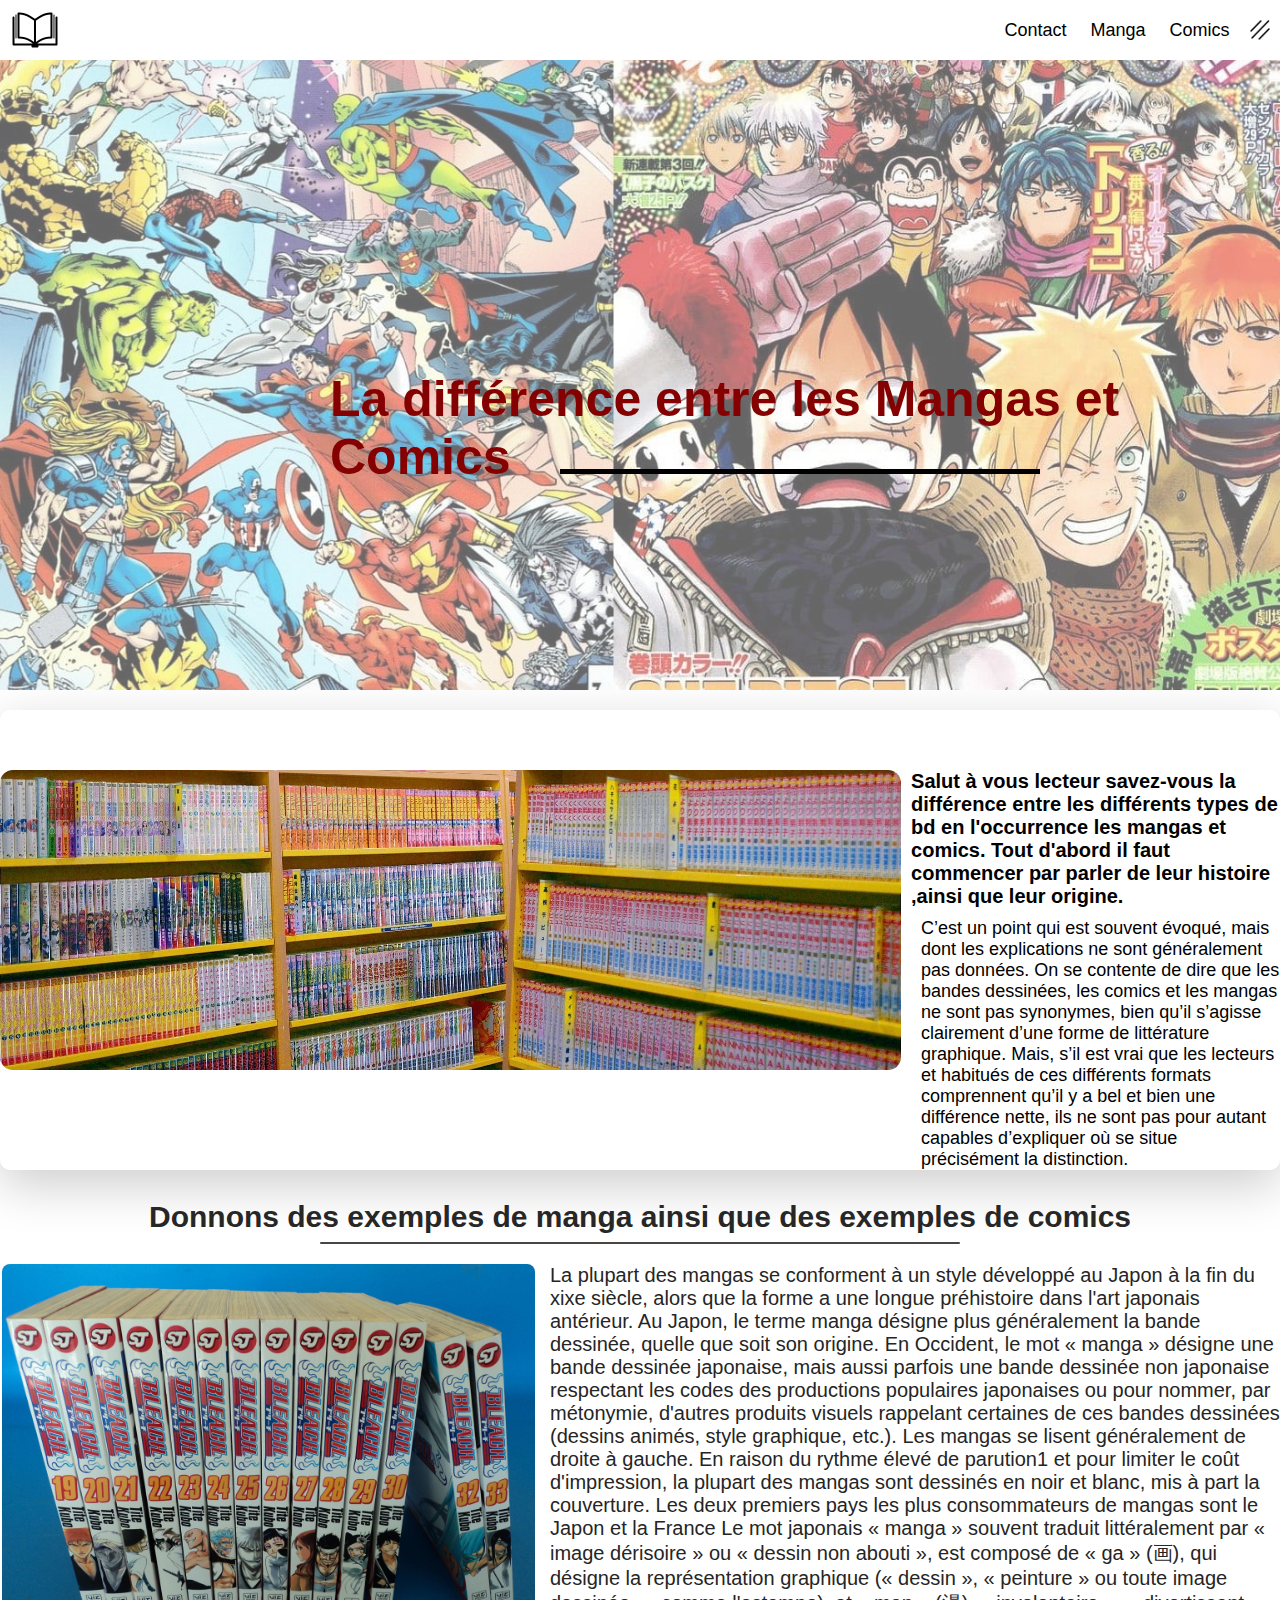
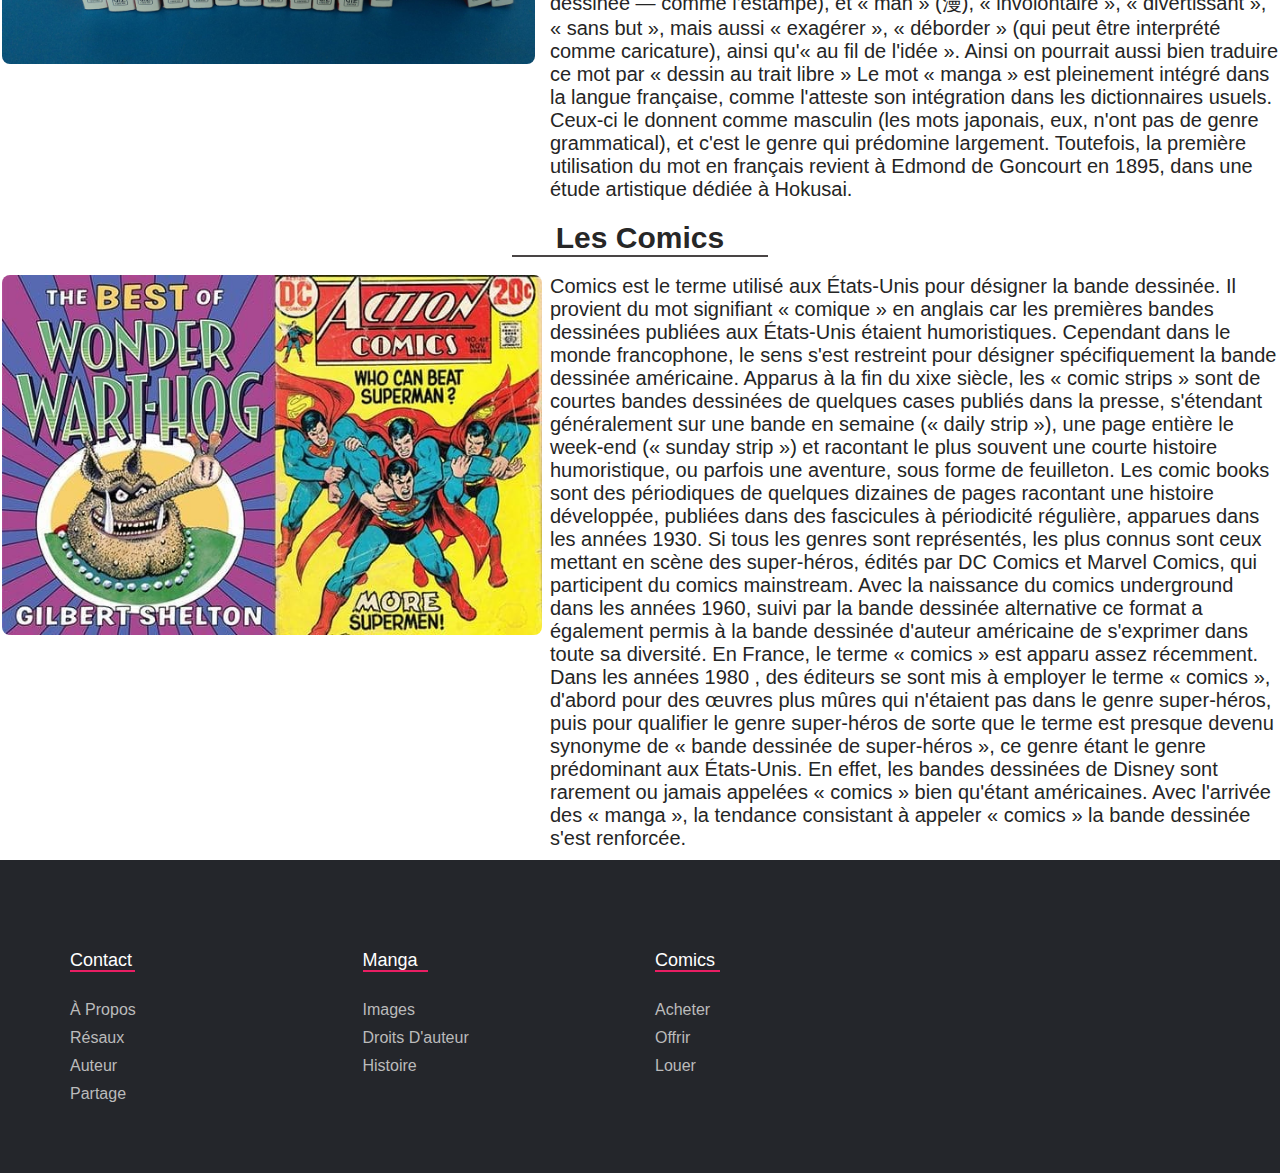
<file: index.html>
<!DOCTYPE html>
<html lang="fr">
    <head>
        <meta charset="utf-8" />
        <meta name="author" content="Ayman Elazhar"/>
        <meta name="description" content="Mon_projet!"/>
        <meta name="viewport" content="width=device-width, initial-scale=1.0"/>
        <meta name="keywords" content="Manga vs Comics" />
        <link rel="stylesheet" href="Css/style.css">
        <link rel="stylesheet" type="text/css" href="https://cdnjs.cloudflare.com/ajax/libs/font-awesome/6.1.1/css/all.min.css">
        <link rel="preconnect" href="https://fonts.googleapis.com">
        <link rel="preconnect" href="https://fonts.gstatic.com" crossorigin>
        <link href="https://fonts.googleapis.com/css2?family=Poppins:wght@300;400;500;600;700&display=swap" rel="stylesheet">
        <title>Manga Vs Comics</title>
    </head>
    <body>
        <div class="div-first-image">
            <img class="first-image" src="image/comics-vs-manga.jpg">
            <div class="banner-text">
                <h4>La différence entre les Mangas et Comics</h4>
            </div>
        </div>
        <div class="header">
            <img class="Icon" src="Icon/M.png">
            <a class="hidden-button" href="index.html">qsfqsf</a>
            <nav class="main-nav">
                <ul class="ul-1">
                    <li><a href="contact.html" target="_blank">Contact</a></li>
                    <li><a href="manga.html">Manga</a></li>
                    <li><a href="comics.html">Comics</a></li>
                </ul>                    
            </nav>
            <img class="menu-icon" src="Icon/menu.png">
        </div>
        <div class="presentation-image">
            <div class="img-div">
                <img class="manga-image" src="image/manga.jpg">
            </div>
            <div class="paragraph-div">
                <h1 class="paragraph">
                    Salut à vous lecteur savez-vous la différence entre 
                    les différents types de bd en l'occurrence les mangas et comics.
                    Tout d'abord il faut commencer par parler de leur histoire
                    ,ainsi que leur origine.
                </h1>
                <p class="paragraph-2">
                    C’est un point qui est souvent évoqué, mais dont les explications ne sont généralement pas données. 
                    On se contente de dire que les bandes dessinées, les comics et les mangas ne 
                    sont pas synonymes, bien qu’il s’agisse clairement d’une forme de littérature graphique. Mais, s’il est vrai que 
                    les lecteurs et habitués de ces différents formats comprennent qu’il y a bel et bien 
                    une différence nette, ils ne sont pas pour autant capables d’expliquer où se situe précisément la distinction.
                </p>    
            </div>
        </div>
        <section class="section">
            <h2 class="h2-position">
                Donnons des exemples de manga 
                ainsi que des exemples de comics
            </h2>
        </section>
        <section class="presentation-manga">
            <img class="exemple-manga" src="image/bleach-image.jpg" alt="">
            <p class="description-manga">
                La plupart des mangas se conforment à un style développé au Japon à la fin du xixe siècle, 
                alors que la forme a une longue préhistoire dans l'art japonais antérieur. 
                Au Japon, le terme manga désigne plus généralement la bande dessinée, 
                quelle que soit son origine. En Occident, le mot « manga » désigne une bande dessinée japonaise, 
                mais aussi parfois une bande dessinée non japonaise respectant les codes des productions populaires japonaises ou pour nommer, 
                par métonymie, d'autres produits visuels rappelant certaines de ces bandes dessinées (dessins animés, style graphique, etc.).
                Les mangas se lisent généralement de droite à gauche. En raison du rythme élevé de parution1 et pour limiter le coût d'impression, 
                la plupart des mangas sont dessinés en noir et blanc, mis à part la couverture.
                Les deux premiers pays les plus consommateurs de mangas sont le Japon et la France
                Le mot japonais « manga » souvent traduit littéralement par « image dérisoire » ou « dessin non abouti »,
                est composé de « ga » (画), qui désigne la représentation graphique (« dessin », « peinture » ou toute image dessinée — 
                comme l'estampe), et « man » (漫), « involontaire », « divertissant », « sans but », mais aussi « exagérer », 
                « déborder » (qui peut être interprété comme caricature), 
                ainsi qu'« au fil de l'idée ». Ainsi on pourrait aussi bien traduire ce mot par « dessin au trait libre »
                Le mot « manga » est pleinement intégré dans la langue française, comme l'atteste son intégration dans les dictionnaires usuels. 
                Ceux-ci le donnent comme masculin (les mots japonais, eux, n'ont pas de genre grammatical), et c'est le genre qui prédomine largement. 
                Toutefois, la première utilisation du mot en français revient à Edmond de Goncourt en 1895, dans une étude artistique dédiée à Hokusai.
                
            </p>
        </section>
        <section class="section">
            <h3 class="h3-position">
                Les Comics
            </h3>
        </section>
        <section class="presentation-comic">
            <img class="exemple-comic" src="image/superman-image.jpg">
            <p class="description-comic">
                Comics est le terme utilisé aux États-Unis pour désigner la bande dessinée. 
                Il provient du mot signifiant « comique » en anglais car les premières bandes dessinées publiées 
                aux États-Unis étaient humoristiques. Cependant dans le monde francophone, le sens s'est restreint 
                pour désigner spécifiquement la bande dessinée américaine.
                Apparus à la fin du xixe siècle, les « comic strips » sont de courtes
                bandes dessinées de quelques cases publiés dans la presse, s'étendant généralement sur une bande en semaine (« daily strip »), 
                une page entière le week-end (« sunday strip ») et racontant le plus souvent une courte histoire humoristique, 
                ou parfois une aventure, sous forme de feuilleton.
                Les comic books sont des périodiques de quelques dizaines de pages racontant une histoire développée, 
                publiées dans des fascicules à périodicité régulière, 
                apparues dans les années 1930. Si tous les genres sont représentés, 
                les plus connus sont ceux mettant en scène des super-héros, édités par DC Comics et Marvel Comics, 
                qui participent du comics mainstream. Avec la naissance du comics underground dans les années 1960,
                suivi par la bande dessinée alternative ce format a également permis à la bande dessinée d'auteur 
                américaine de s'exprimer dans toute sa diversité.
                En France, le terme « comics » est apparu assez récemment. Dans les années 1980
                , des éditeurs se sont mis à employer le terme « comics », d'abord pour des œuvres 
                plus mûres qui n'étaient pas dans le genre super-héros, puis pour qualifier le genre super-héros de sorte que le terme est presque devenu synonyme de « bande dessinée de super-héros », 
                ce genre étant le genre prédominant aux États-Unis. En effet, les bandes dessinées de Disney sont rarement ou jamais appelées « comics » bien qu'étant américaines. 
                Avec l'arrivée des « manga », la tendance consistant à appeler « comics » la bande dessinée s'est renforcée.
            </p>
        </section>
        <footer class="footer">
            <div class="container">
                <div class="row">
                    <div class="footer-col">
                        <h4>Contact</h4>
                        <ul>
                            <li><a href="contact.html" target="_blank">à propos</a></li>
                            <li><a href="contact.html" target="_blank">résaux</a></li>
                            <li><a href="contact.html" target="_blank">auteur</a></li>
                            <li><a href="contact.html" target="_blank">partage</a></li>
                        </ul>
                    </div>
                    <div class="footer-col">
                        <h4>Manga</h4>
                        <ul>
                            <li><a href="manga.html">images</a></li>
                            <li><a href="manga.html">droits d'auteur</a></li>
                            <li><a href="manga.html">histoire</a></li>
                        </ul>
                    </div>
                    <div class="footer-col">
                        <h4>Comics</h4>
                        <ul>
                            <li><a href="comics.html">Acheter</a></li>
                            <li><a href="comics.html">Offrir</a></li>
                            <li><a href="comics.html">Louer</a></li>
                        </ul>
                    </div>
                </div>
            </div>
        </footer>
    </body>
</html>
</file>
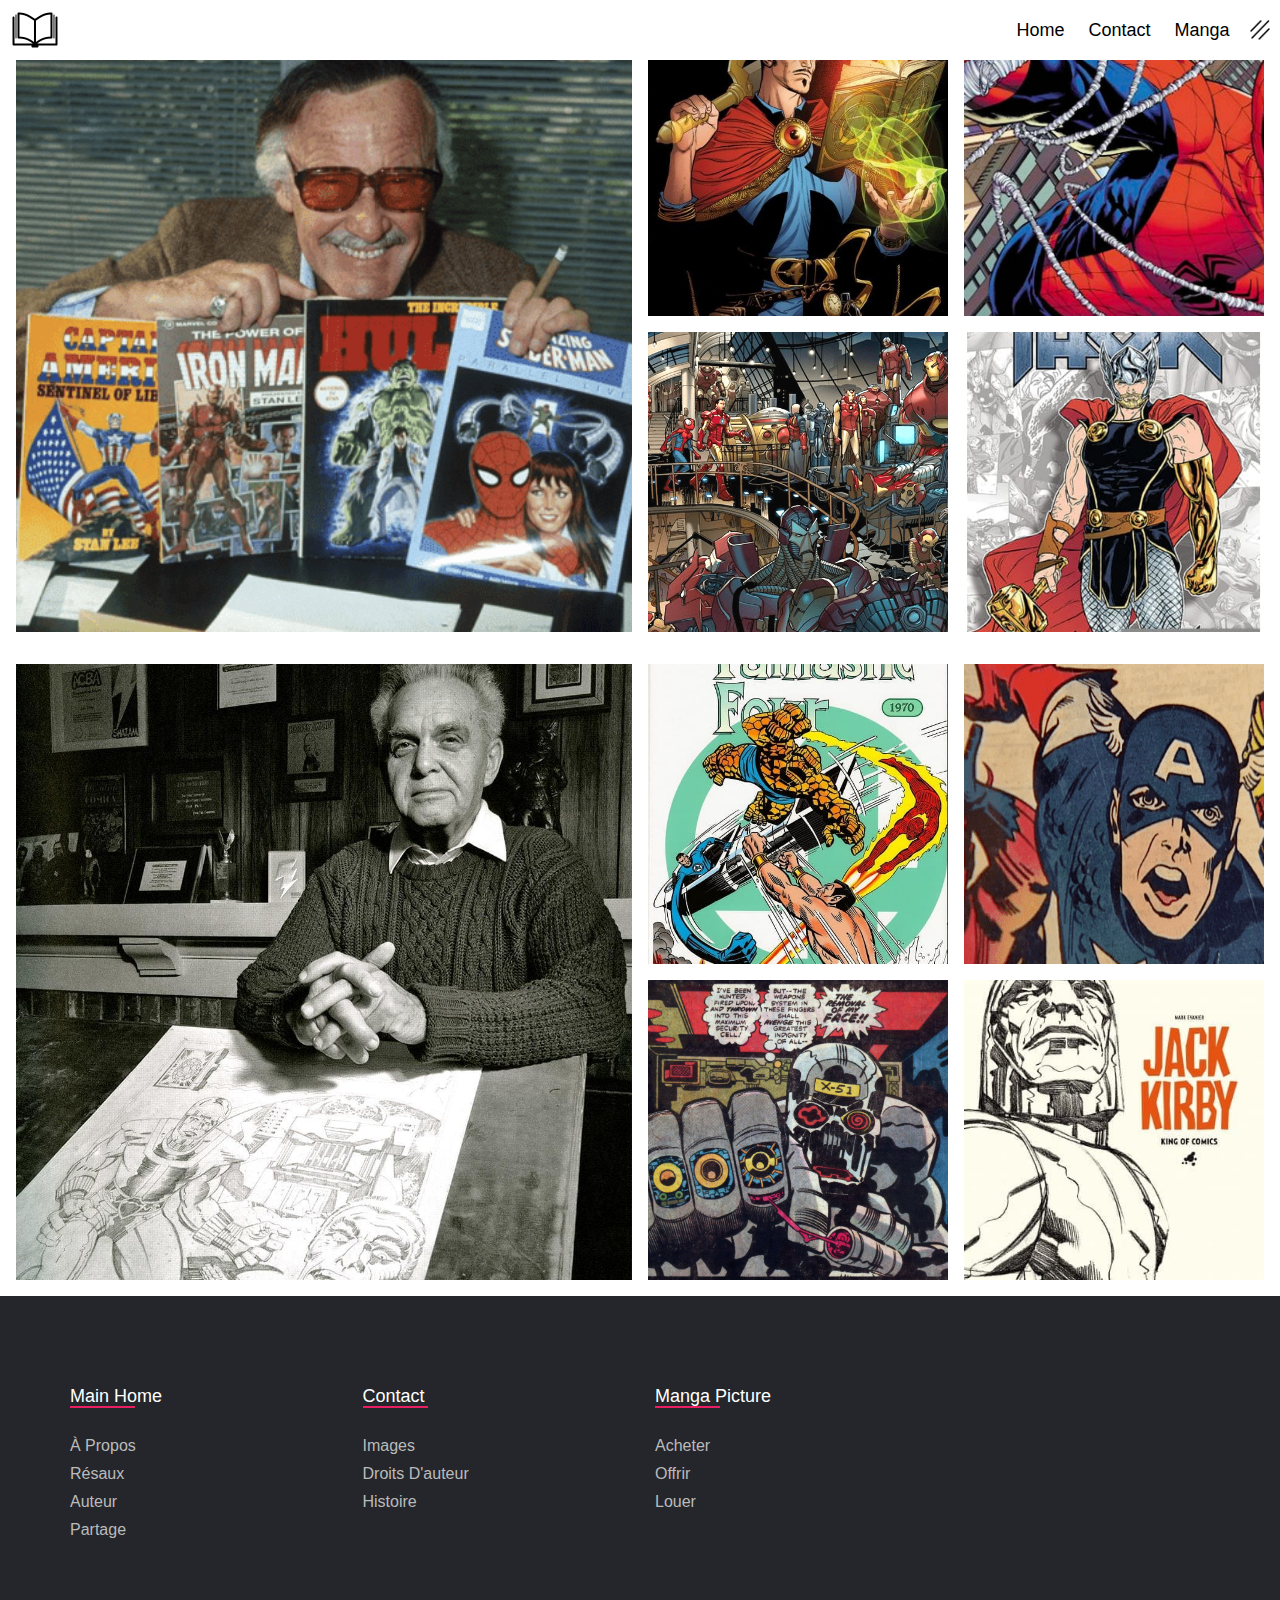
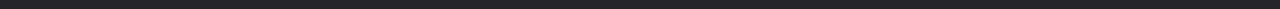
<file: comics.html>
<!DOCTYPE html>
<html lang="fr">
    <head>
        <meta charset="utf-8" />
        <meta name="author" content="Ayman Elazhar"/>
        <meta name="description" content="Mon_projet!"/>
        <meta name="viewport" content="width=device-width, initial-scale=1.0"/>
        <meta name="keywords" content="Manga vs Comics" />
        <link rel="stylesheet" href="Css/style.css">
        <link rel="stylesheet" type="text/css" href="https://cdnjs.cloudflare.com/ajax/libs/font-awesome/6.1.1/css/all.min.css">
        <link rel="preconnect" href="https://fonts.googleapis.com">
        <link rel="preconnect" href="https://fonts.gstatic.com" crossorigin>
        <title>Comics</title>
    </head>
    <body>
        <div class="header">
            <img class="Icon" src="Icon/M.png">
            <a class="hidden-button" href="index.html">qsfqsf</a>
            <nav class="main-nav">
                <ul class="ul-1">
                    <li><a href="index.html">Home</a></li>
                    <li><a href="contact.html" target="_blank">Contact</a></li>
                    <li><a href="manga.html">Manga</a></li>
                </ul>                    
            </nav>
            <img class="menu-icon" src="Icon/menu.png">
        </div>
        <div class="image-grid">
            <img class="image-grid-col-2 image-grid-row-2" src="image/StanLee.png" alt="Stan lee">
            <img src="image/doctorstrange.jpg" alt="work from him">
            <img src="image/spiderman.jpg" alt="work from him">
            <img src="image/ironman.png" alt="work from him">
            <img src="image/thor.jpg" alt="work from him">
        </div>
        <div class="image-grid">
            <img class="image-grid-col-2 image-grid-row-2" src="image/kirby.jpg" alt="Underrated">
            <img src="image/kirby1.jpg" alt="work from him">
            <img src="image/kirby2.png" alt="work from him">
            <img src="image/kirby3.jpg" alt="work from him">
            <img src="image/kirby4.jpg" alt="work from him">
        </div>
        <footer class="footer">
            <div class="container">
                <div class="row">
                    <div class="footer-col">
                        <h4>Main Home</h4>
                        <ul>
                            <li><a href="index.html" target="_blank">à propos</a></li>
                            <li><a href="index.html" target="_blank">résaux</a></li>
                            <li><a href="index.html" target="_blank">auteur</a></li>
                            <li><a href="index.html" target="_blank">partage</a></li>
                        </ul>
                    </div>
                    <div class="footer-col">
                        <h4>Contact</h4>
                        <ul>
                            <li><a href="contact.html">images</a></li>
                            <li><a href="contact.html">droits d'auteur</a></li>
                            <li><a href="contact.html">histoire</a></li>
                        </ul>
                    </div>
                    <div class="footer-col">
                        <h4>Manga picture</h4>
                        <ul>
                            <li><a href="manga.html">Acheter</a></li>
                            <li><a href="manga.html">Offrir</a></li>
                            <li><a href="manga.html">Louer</a></li>
                        </ul>
                    </div>
                </div>
            </div>
        </footer>
    </body>
</html>
</file>
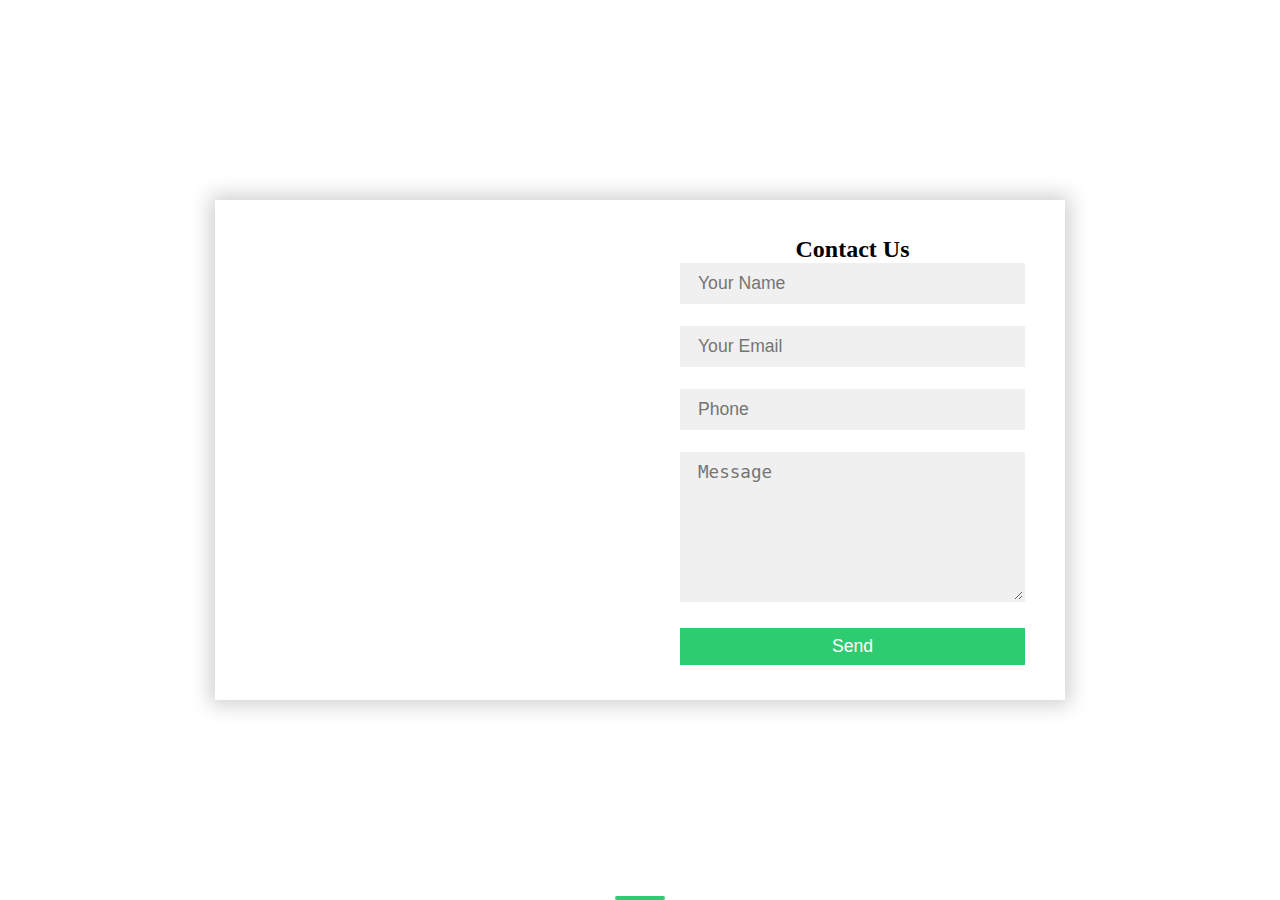
<file: contact.html>
<!DOCTYPE html>
<html lang="fr">
    <head>
        <meta charset="utf-8" />
        <meta name="author" content="Ayman Elazhar"/>
        <meta name="description" content="Mon_projet!"/>
        <meta name="viewport" content="width=device-width, initial-scale=1.0"/>
        <meta name="keywords" content="Manga vs Comics" />
        <link rel="stylesheet" href="Css/style.css">
        <title>Contact us</title>
    </head>
    <body class="box-contact-us">
        <div class="container-contact">
            <div class="contact-box">
                <div class="left"></div>
                <div class="right">
                    <h2>Contact Us</h2>
                    <input type="text" class="field" placeholder="Your Name">
                    <input type="text" class="field" placeholder="Your Email">
                    <input type="text" class="field" placeholder="Phone">
                    <textarea placeholder="Message" class="field"></textarea>
                    <button class="btn">Send</button>
                </div>
            </div>
        </div>
    </body>
</html>
</file>
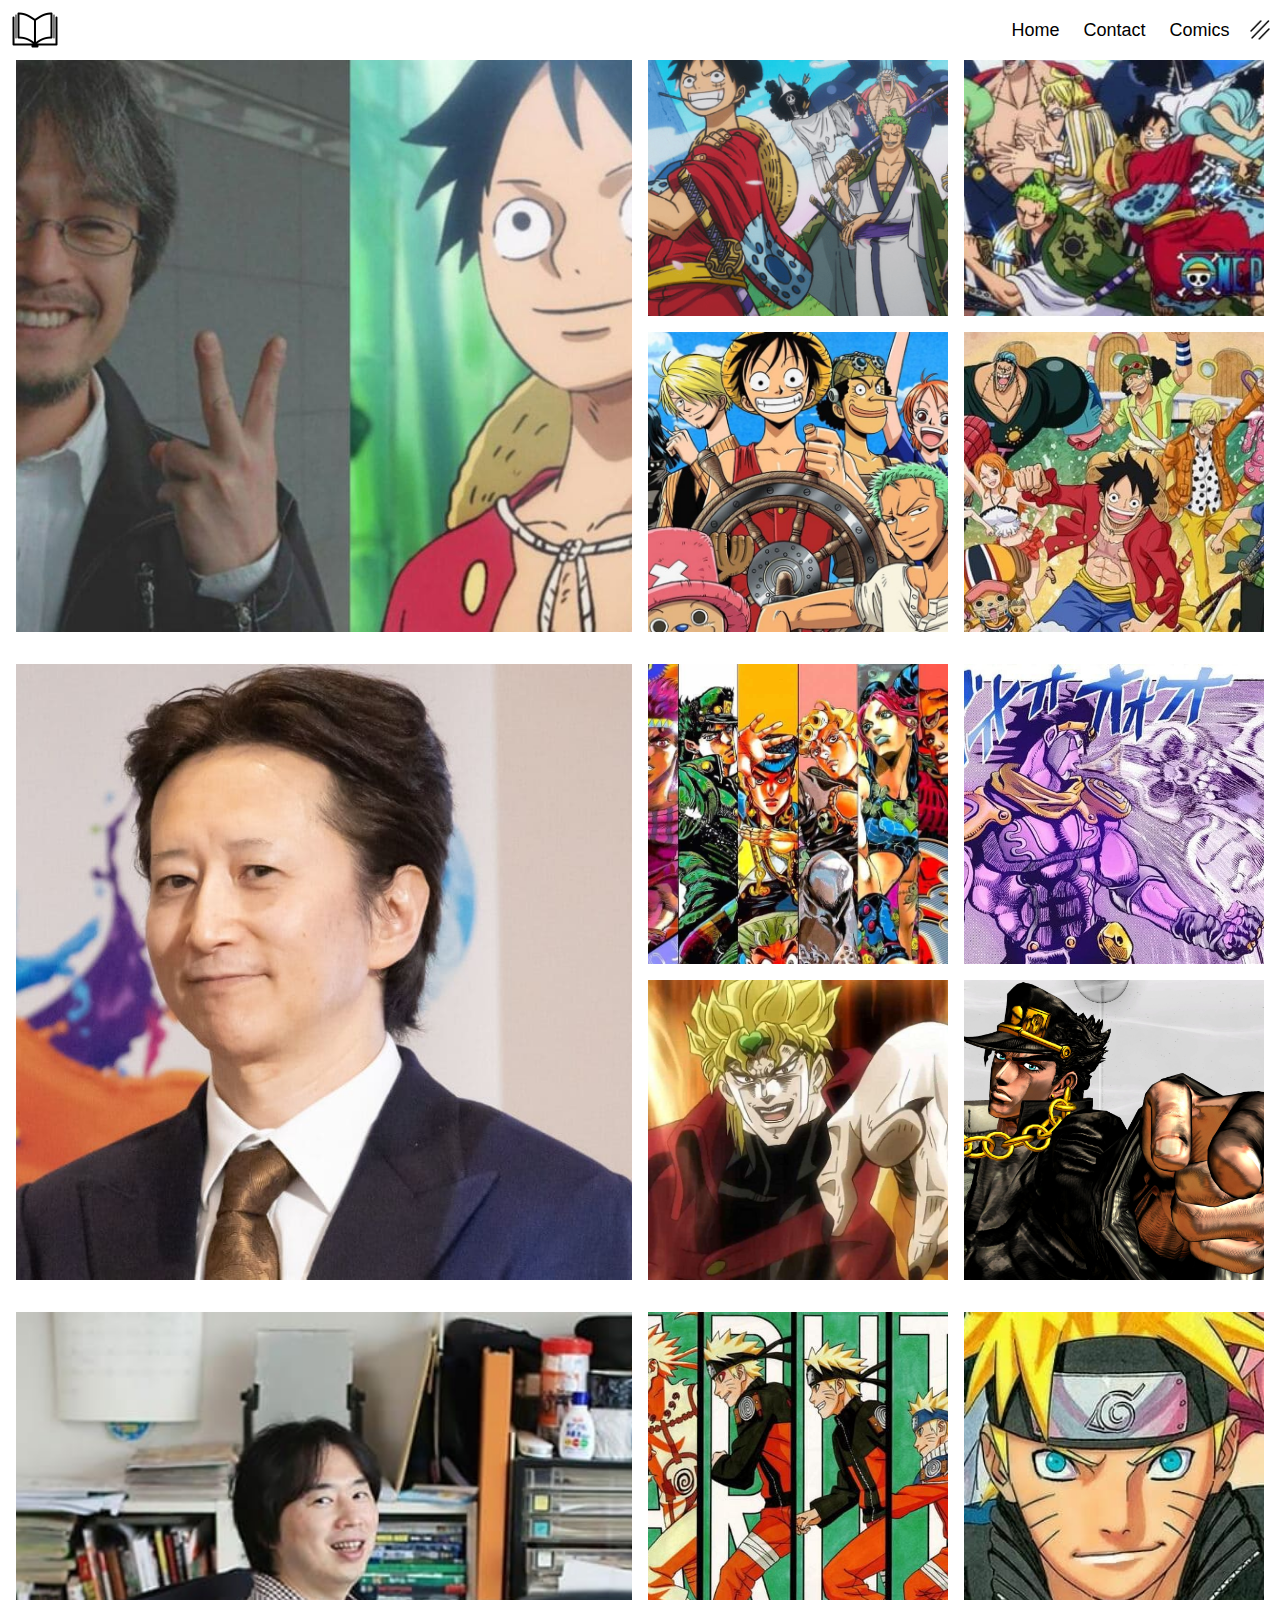
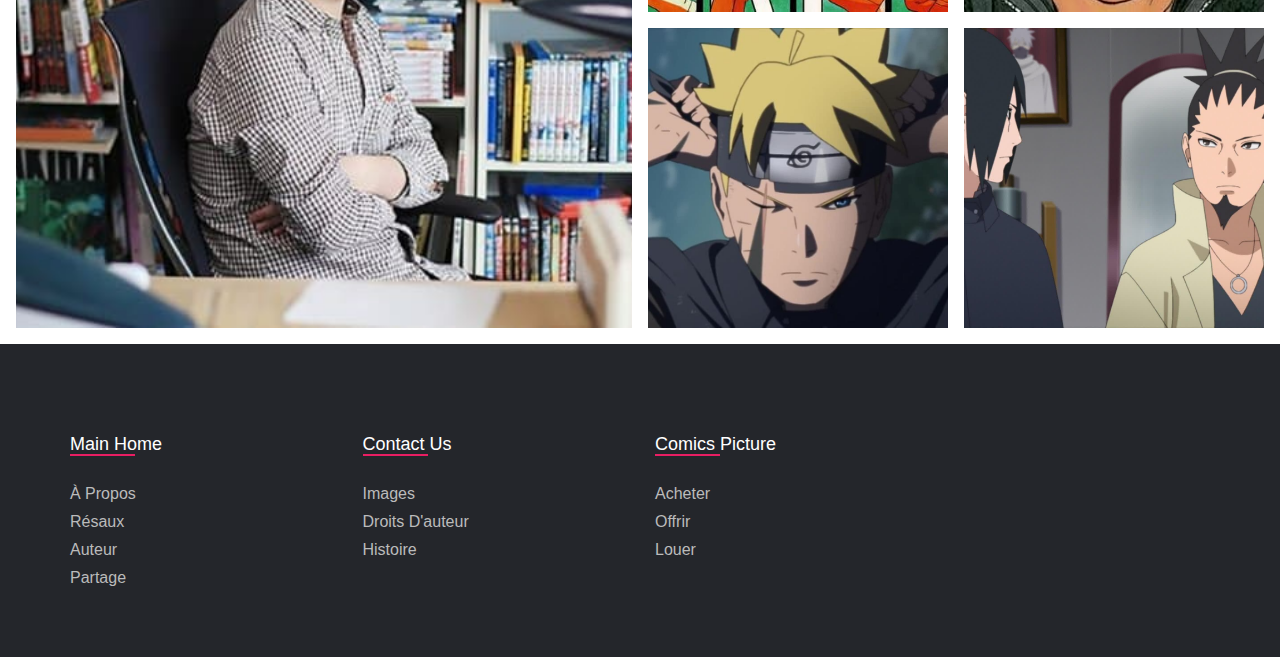
<file: manga.html>
<!DOCTYPE html>
<html lang="fr">
    <head>
        <meta charset="utf-8" />
        <meta name="author" content="Ayman Elazhar"/>
        <meta name="description" content="Mon_projet!"/>
        <meta name="viewport" content="width=device-width, initial-scale=1.0"/>
        <meta name="keywords" content="Manga vs Comics" />
        <link rel="stylesheet" href="Css/style.css">
        <link rel="stylesheet" type="text/css" href="https://cdnjs.cloudflare.com/ajax/libs/font-awesome/6.1.1/css/all.min.css">
        <link rel="preconnect" href="https://fonts.googleapis.com">
        <link rel="preconnect" href="https://fonts.gstatic.com" crossorigin>
        <title>Manga</title>
    </head>
    <body>
        <div class="header">
            <img class="Icon" src="Icon/M.png">
            <a class="hidden-button" href="index.html">qsfqsf</a>
            <nav class="main-nav">
                <ul class="ul-1">
                    <li><a href="index.html">Home</a></li>
                    <li><a href="contact.html" target="_blank">Contact</a></li>
                    <li><a href="comics.html">Comics</a></li>
                </ul>                    
            </nav>
            <img class="menu-icon" src="Icon/menu.png">
        </div>
        <div class="image-grid">
            <img class="image-grid-col-2 image-grid-row-2" src="image/Eichiro-Oda.jpg" alt="Eichiro-Oda">
            <img src="image/onepiece.png" alt="work from him">
            <img src="image/onepiece2.jpg" alt="work from him">
            <img src="image/one-piece3.jpg" alt="work from him">
            <img src="image/one-piece4.jpg" alt="work from him">
        </div>
        <div class="image-grid">
            <img class="image-grid-col-2 image-grid-row-2" src="image/mangaka-jojo.jpg" alt="Un génie">
            <img src="image/Jojo.jpg" alt="work from him">
            <img src="image/star-paltinium.jpg" alt="work from him">
            <img src="image/dio.jpg" alt="work from him">
            <img src="image/Jojo2.jpg" alt="work from him">
        </div>
        <div class="image-grid">
            <img class="image-grid-col-2 image-grid-row-2" src="image/masashi-kishimoto.jpg" alt="Pourquoi Boruto?">
            <img src="image/naruto.jpg" alt="work from him">
            <img src="image/naruto2.jpg" alt="work from him">
            <img src="image/naruto3.jpg" alt="work from him">
            <img src="image/naruto5.jpg" alt="work from him">
        </div>
        <footer class="footer">
            <div class="container">
                <div class="row">
                    <div class="footer-col">
                        <h4>Main Home</h4>
                        <ul>
                            <li><a href="index.html" target="_blank">à propos</a></li>
                            <li><a href="index.html" target="_blank">résaux</a></li>
                            <li><a href="index.html" target="_blank">auteur</a></li>
                            <li><a href="index.html" target="_blank">partage</a></li>
                        </ul>
                    </div>
                    <div class="footer-col">
                        <h4>Contact us</h4>
                        <ul>
                            <li><a href="contact.html">images</a></li>
                            <li><a href="contact.html">droits d'auteur</a></li>
                            <li><a href="contact.html">histoire</a></li>
                        </ul>
                    </div>
                    <div class="footer-col">
                        <h4>Comics picture</h4>
                        <ul>
                            <li><a href="comics.html">Acheter</a></li>
                            <li><a href="comics.html">Offrir</a></li>
                            <li><a href="comics.html">Louer</a></li>
                        </ul>
                    </div>
                </div>
            </div>
        </footer>
    </body>
</html>
</file>
<file: Css/style.css>
*{
    box-sizing: border-box;
    margin: 0;
    padding:0;
}

.first-image{
    width:100%;
    display: block;
    position: relative;
    margin-bottom: 20px;
    opacity: 0.6;
}

.div-first-image{
    margin-top: 50px;
}

.banner-text{
    position: absolute;
    top: 40%;
    left: 25%;
    color: rgb(133, 0, 0);
    padding: 10px;
    font-family: Arial, Helvetica, sans-serif;
    font-size: 50px;
    font-weight: 700;
}

.banner-text::after{
    content:" ";
    position: absolute;
    display: block;
    top: 80%;
    right: 40%;
    left: 25%;
    width: 50%;
    height: 5px;
    background-color: rgb(0, 0, 0);
}
.header{
    width: 100%;
    height: 60px;
    display: flex;
    flex-direction: row;
    margin-top: 10px;
    justify-content: space-between;
    align-items: center;
    position: fixed;
    z-index: 100;
    background-color: white;
    top: 0;
    margin-top: 0px;
}

.hidden-button{
    margin-left: -45px;
    opacity: 0;

}
.Icon{
    height:50px;
    cursor: pointer;
    margin-left: 10px;
}

.menu-icon{
    height: 20px;
    cursor: pointer;
    margin-right: 10px;
}
.main-nav{
    flex: 1;
    text-align: right;
}

.main-nav ul li {
    list-style: none;
    display: inline-block;
    margin-right: 20px;
}

.main-nav ul li a {
    text-decoration: none;
    color: #000;
    font-size: 18px;
    font-family: Arial, Helvetica, sans-serif;
    transition: color 0.15ss;
}

.main-nav ul li a:hover {
    color: lightpink;
}

.main-nav ul li a:active{
    color: rgb(160, 7, 134);
    opacity: 0.7;
}

.presentation-image{
    display: flex;
    flex-direction: row;
    justify-content: space-between;
    align-items:flex-start;
    margin-top: 10px;
    
    background: #fff;
    box-sizing: border-box;
    border-radius: 10px;
    box-shadow: 0 15px 50px rgba(0,0,0,.2);
}
.manga-image{
    height: 300px;
    margin-top: 60px;
    border-radius: 13px;
}

.paragraph{
    color: #000;
    margin-top: 60px;
    margin-left: 10px;
    margin-bottom: 10px;
    font-family: Arial, Helvetica, sans-serif;
    font-size: 20px;
}

.paragraph-2{
    color: #000;
    font-family: Arial, Helvetica, sans-serif;
    margin-left: 20px;
    font-size: 18px;
}

.h2-position{
    text-align: center;
    position: relative;
    margin-top:30px;
    margin-bottom: 30px;
    font-family: Arial, Helvetica, sans-serif;
    font-weight: bold;
    font-size: 30px;
    color: rgb(39, 39, 39);
}

.h2-position::after{
    content:" ";
    position: absolute;
    display: block;
    left: 50%;
    bottom: -10px;
    width: 50%;
    height: 2px;
    background-color: rgb(73, 69, 69) ;
}

.presentation-manga{
    display: grid;
    grid-template-columns: 500px 1fr;
    column-gap: 50px;
}

.exemple-manga{
    height: 400px;
    border-radius: 8px;
    margin-left: 2px;
}

.description-manga{
    color: rgb(37, 37, 37);
    font-family: Arial, Helvetica, sans-serif;
    font-size: 20px;
    font-weight: 500;
    margin-top: 0px;
}

.h3-position{
    text-align: center;
    position: relative;
    margin-top: 20px;
    margin-bottom: 20px;
    font-family: Arial, Helvetica, sans-serif;
    font-weight: bold;
    font-size: 30px;
    color: rgb(39, 39, 39);
}

.h3-position::after{
    content:" ";
    position: absolute;
    display: block;
    right: 40%;
    width: 20%;
    height: 2px;
    background-color: rgb(73, 69, 69) ;
}

.presentation-comic{
    display: grid;
    grid-template-columns: 500px 1fr;
    column-gap: 50px;
}

.description-comic{
    margin-bottom: 10px;
    color: rgb(37, 37, 37);
    font-family: Arial, Helvetica, sans-serif;
    font-size: 20px;
    font-weight: 500;
}

.exemple-comic{
    height: 360px;
    border-radius: 8px;
    margin-left: 2px;
}

.footer{
    background-color: #24262b;
    padding: 70px 0;
}

.container{
    max-width: 1170px;
    margin:auto;
    margin-top: 20px;
}

.row{
    display: flex;
    flex-wrap: wrap;
}

.footer-col ul {
    list-style: none;
}

.footer-col{
    width: 25%;
    padding: 0 15px;
}

.footer-col h4{
    font-size: 18px;
    color: #ffffff;
    text-transform: capitalize;
    margin-bottom: 30px;
    font-family: Arial, Helvetica, sans-serif;
    font-weight: 500;
    position: relative;
}

.footer-col::before{
    content: "";
    position: absolute;
    left: 6;
    margin-top: 20px;
    background-color: #e91e63;
    height: 2px;
    box-sizing: border-box;
    width: 65px;
}

.footer-col ul li:not(:last-child){
    margin-bottom: 10px;
}

.footer-col ul li a{
    font-size: 16px;
    text-transform: capitalize;
    color: #ffffff;
    text-decoration: none;
    font-family: Arial, Helvetica, sans-serif;
    font-weight: 300;
    color: #bbbbbb;
    display: block;
    transition: all 0.3s ease;
}

.footer-col ul li a:hover{
    color: #ffffff;
    padding-left: 8px;
}

.box-contact-us{
	height: 100vh;
	width: 100%;
}

.container-contact{
	position: relative;
	width: 100%;
	height: 100%;
	display: flex;
	justify-content: center;
	align-items: center;
	padding: 20px 100px;
}

.container-contact:after{
	content: '';
	position: absolute;
	width: 100%;
	height: 100%;
	left: 0;
	top: 0;
	background: url("https://th.bing.com/th/id/R.33d02c67b4a6e90abe2d7a58f764edd8?rik=gA%2fesQP2%2f0%2b5uw&riu=http%3a%2f%2fwww.snut.fr%2fwp-content%2fuploads%2f2015%2f12%2fimage-de-nature-9.jpg&ehk=4oiNLekZZh50XowVszovQmq8w%2fH0S6GIwQYqeKknWaM%3d&risl=&pid=ImgRaw&r=0") no-repeat center;
	background-size: cover;
	filter: blur(50px);
	z-index: -1;
}
.contact-box{
	max-width: 850px;
	display: grid;
	grid-template-columns: repeat(2, 1fr);
	justify-content: center;
	align-items: center;
	text-align: center;
	background-color: #fff;
	box-shadow: 0px 0px 19px 5px rgba(0,0,0,0.19);
}

.left{
	background: url("https://th.bing.com/th/id/R.33d02c67b4a6e90abe2d7a58f764edd8?rik=gA%2fesQP2%2f0%2b5uw&riu=http%3a%2f%2fwww.snut.fr%2fwp-content%2fuploads%2f2015%2f12%2fimage-de-nature-9.jpg&ehk=4oiNLekZZh50XowVszovQmq8w%2fH0S6GIwQYqeKknWaM%3d&risl=&pid=ImgRaw&r=0") no-repeat center;
	background-size: cover;
	height: 500px;
}

.right{
	padding: 25px 40px;
}

h2Contact-us{
	position: relative;
	padding: 0 0 10px;
	margin-bottom: 10px;
}

h2:after{
	content: '';
    position: absolute;
    left: 50%;
    bottom: 0;
    transform: translateX(-50%);
    height: 4px;
    width: 50px;
    border-radius: 2px;
    background-color: #2ecc71;
}

.field{
	width: 100%;
	border: 2px solid rgba(0, 0, 0, 0);
	outline: none;
	background-color: rgba(230, 230, 230, 0.6);
	padding: 0.5rem 1rem;
	font-size: 1.1rem;
	margin-bottom: 22px;
	transition: .3s;
}

.field:hover{
	background-color: rgba(0, 0, 0, 0.1);
}

textarea{
	min-height: 150px;
}

.btn{
	width: 100%;
	padding: 0.5rem 1rem;
	background-color: #2ecc71;
	color: #fff;
	font-size: 1.1rem;
	border: none;
	outline: none;
	cursor: pointer;
	transition: .3s;
}

.btn:hover{
    background-color: #27ae60;
}

.field:focus{
    border: 2px solid rgba(30,85,250,0.47);
    background-color: #fff;
}

.image-grid {
    --gap: 16px;
    --num-cols: 4;
    --row-height: 300px;
  
    box-sizing: border-box;
    padding: var(--gap);
  
    display: grid;
    grid-template-columns: repeat(var(--num-cols), 1fr);
    grid-auto-rows: var(--row-height);
    gap: var(--gap);
}
  
.image-grid > img {
    width: 100%;
    height: 100%;
    object-fit: cover;
}
  
.image-grid-col-2 {
    grid-column: span 2;
}
  
.image-grid-row-2 {
    grid-row: span 2;
}
  
@media screen and (max-width: 1024px) {
    .image-grid {
      --num-cols: 2;
      --row-height: 200px;
    }
}
@media screen and (max-width: 880px){
	.contact-box{
		grid-template-columns: 1fr;
	}
	.left{
		height: 200px;
	}
}
@media only screen and (max-width:390px) {
    .header{
        display: flex;
        flex-direction: row;
        justify-content: space-between;
        align-items: flex-start;
    }
    
    .Icon{
        width: 20%;
        margin-left: 3px;
    }
    
    .main-nav ul li {
        list-style: none;
    }

    .main-nav ul li a {
        text-align:right;
        text-decoration: none;
        color:#000;
        font-size: 18px;
        font-size: Arial;
    }

    .main-nav ul li a:hover {
        color: #ff5ea2;
    }

    

    
}
</file>
